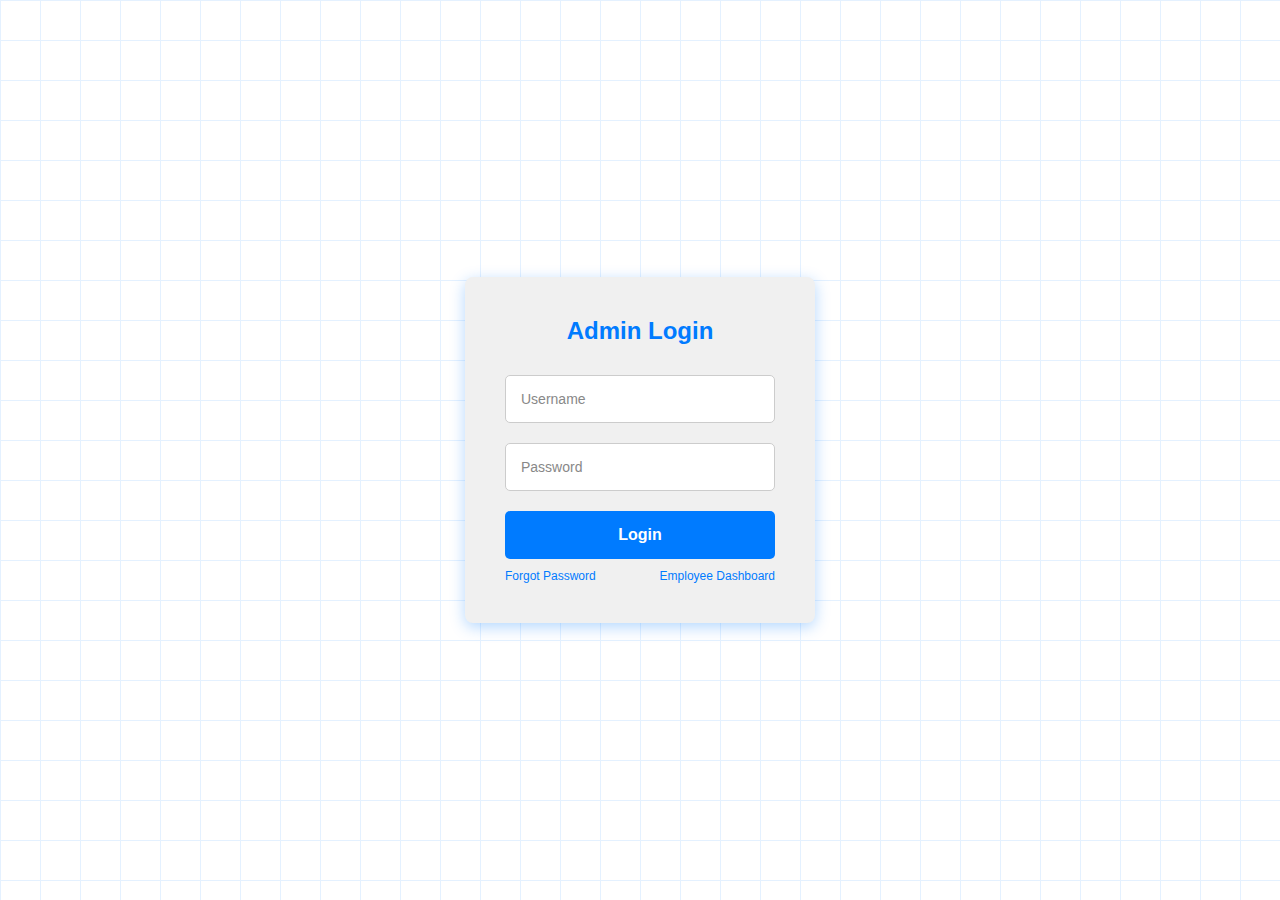
<file: index.html>
<!DOCTYPE html>
<html lang="en">
<head>
    <meta charset="UTF-8">
    <meta name="viewport" content="width=device-width, initial-scale=1.0">
    <title>Dynamkte Login Page</title>
    <style>
        * {
            margin: 0;
            padding: 0;
            box-sizing: border-box;
        }

        /* Background setup */
        body {
            height: 100vh;
            display: flex;
            justify-content: center;
            align-items: center;
            background-color: #ffffff;
            font-family: Arial, sans-serif;
        }

        /* Grid background design */
        body::before {
            content: "";
            position: absolute;
            top: 0;
            left: 0;
            width: 100%;
            height: 100%;
            background-image: linear-gradient(#007BFF 1px, transparent 1px),
                              linear-gradient(to right, #007BFF 1px, transparent 1px);
            background-size: 40px 40px;
            z-index: 0;
            opacity: 0.1;
        }

        /* Login form container */
        .login-container {
            position: relative;
            z-index: 1;
            width: 350px;
            padding: 40px;
            background-color: #f0f0f0;
            border-radius: 8px;
            box-shadow: 0 4px 15px rgba(0, 123, 255, 0.3);
            text-align: center;
        }

        /* Sign In text style */
        .login-container h2 {
            margin-bottom: 30px;
            color: #007BFF;
            font-size: 24px;
        }

        /* Input fields */
        .login-container input[type="text"],
        .login-container input[type="password"] {
            width: 100%;
            padding: 15px;
            margin-bottom: 20px;
            background-color: #ffffff;
            border: 1px solid #ccc;
            border-radius: 5px;
            color: #333;
            font-size: 14px;
        }

        /* Input placeholder color */
        .login-container input::placeholder {
            color: #888;
        }

        /* Submit button */
        .login-container input[type="submit"] {
            width: 100%;
            padding: 15px;
            background-color: #007BFF;
            border: none;
            border-radius: 5px;
            color: #ffffff;
            font-size: 16px;
            font-weight: bold;
            cursor: pointer;
        }

        /* Hover effect for submit button */
        .login-container input[type="submit"]:hover {
            background-color: #0056b3;
        }

        /* Forgot Password and Signup links */
        .login-container .extra-links {
            display: flex;
            justify-content: space-between;
            margin-top: 10px;
        }

        .login-container a {
            color: #007BFF;
            font-size: 12px;
            text-decoration: none;
        }

        .login-container a:hover {
            text-decoration: underline;
        }

        /* Error message styling */
        .error-message {
            color: red;
            margin-top: 10px;
            display: none;
        }
    </style>
</head>
<body>

    <div class="login-container">
        <h2>Admin Login</h2>
        <form id="loginForm">
            <input type="text" id="username" name="username" placeholder="Username" required>
            <input type="password" id="password" name="password" placeholder="Password" required>
            <input type="submit" value="Login">
        </form>
        <div class="extra-links">
            <a href="#">Forgot Password</a>
            <a href="signup.html">Employee Dashboard</a> <!-- Signup redirects to home.html -->
        </div>
        <p class="error-message" id="errorMessage">Incorrect username or password. Please try again.</p>
    </div>

    <script>
        // JavaScript to handle login
        document.getElementById('loginForm').addEventListener('submit', function(event) {
            event.preventDefault(); // Prevent form from submitting

            // Get username and password input values
            const username = document.getElementById('username').value;
            const password = document.getElementById('password').value;

            // Define correct username and password (you can replace these with desired credentials)
            const correctUsername = 'admin';
            const correctPassword = 'password123##';

            // Error message element
            const errorMessage = document.getElementById('errorMessage');

            // Check if entered username and password match the correct credentials
            if (username === correctUsername && password === correctPassword) {
                // Hide error message and redirect to home.html
                errorMessage.style.display = 'none';
                alert('Login successful!');
                window.location.href = 'home.html'; // Redirect to home page after login
            } else {
                // Show error message
                errorMessage.style.display = 'block';
            }
        });
    </script>

</body>
</html>
</file>
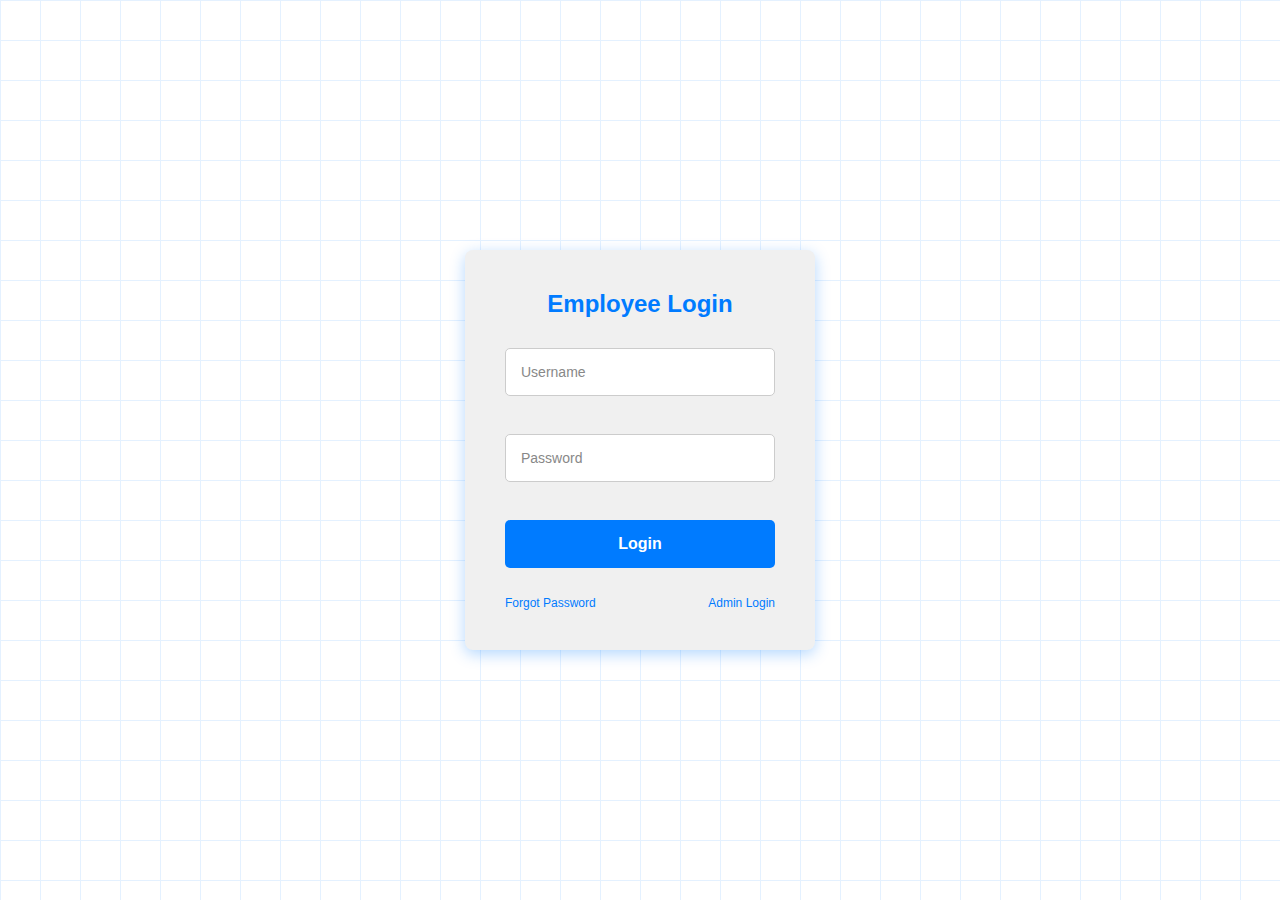
<file: signup.html>
<!DOCTYPE html>
<html lang="en">
<head>
    <meta charset="UTF-8">
    <meta name="viewport" content="width=device-width, initial-scale=1.0">
    <title>Dynamkte Login Page</title>
    <style>
        * {
            margin: 0;
            padding: 0;
            box-sizing: border-box;
        }

        /* Background setup */
        body {
            height: 100vh;
            display: flex;
            justify-content: center;
            align-items: center;
            background-color: #ffffff;
            font-family: Arial, sans-serif;
        }

        /* Grid background design */
        body::before {
            content: "";
            position: absolute;
            top: 0;
            left: 0;
            width: 100%;
            height: 100%;
            background-image: linear-gradient(#007BFF 1px, transparent 1px),
                              linear-gradient(to right, #007BFF 1px, transparent 1px);
            background-size: 40px 40px;
            z-index: 0;
            opacity: 0.1;
        }

        /* Login form container */
        .login-container {
            position: relative;
            z-index: 1;
            width: 350px;
            padding: 40px;
            background-color: #f0f0f0;
            border-radius: 8px;
            box-shadow: 0 4px 15px rgba(0, 123, 255, 0.3);
            text-align: center;
        }

        /* Sign In text style */
        .login-container h2 {
            margin-bottom: 30px;
            color: #007BFF;
            font-size: 24px;
        }

        /* Input fields */
        .login-container input[type="text"],
        .login-container input[type="password"] {
            width: 100%;
            padding: 15px;
            margin-bottom: 20px;
            background-color: #ffffff;
            border: 1px solid #ccc;
            border-radius: 5px;
            color: #333;
            font-size: 14px;
        }

        .login-container input::placeholder {
            color: #888;
        }

        .login-container input[type="submit"] {
            width: 100%;
            padding: 15px;
            background-color: #007BFF;
            border: none;
            border-radius: 5px;
            color: #ffffff;
            font-size: 16px;
            font-weight: bold;
            cursor: pointer;
        }

        .login-container input[type="submit"]:hover {
            background-color: #0056b3;
        }

        .login-container .extra-links {
            display: flex;
            justify-content: space-between;
            margin-top: 10px;
        }

        .login-container a {
            color: #007BFF;
            font-size: 12px;
            text-decoration: none;
        }

        .login-container a:hover {
            text-decoration: underline;
        }

        .error-message {
            color: red;
            margin-top: 10px;
            display: none;
        }
    </style>
</head>
<body>

    <div class="login-container">
        <h2>Employee Login</h2>
        <form id="loginForm">
            <input type="text" id="username" name="username" placeholder="Username" required><br><br>
            <input type="password" id="password" name="password" placeholder="Password" required><br><br>

          
            <!-- <input type="radio" id="admin" name="role" value="Admin" required>
            <label for="admin" ID="signup">Admin</label><br>
            <input type="radio" id="employee" name="role" value="Employee" required>
            <label for="employee" id="signup">Employee</label><br><br> -->

            <input type="submit" value="Login">
        </form>

        <br>
        <div class="extra-links">
            <a href="#">Forgot Password</a>
            <a href="index.html">Admin Login</a> 
           
        </div>
    </div>

    <script>
        document.getElementById('loginForm').addEventListener('submit', function(event) {
            event.preventDefault();
            window.location.href = 'home.html';
        });
    </script>
</body>
</html>
</file>
